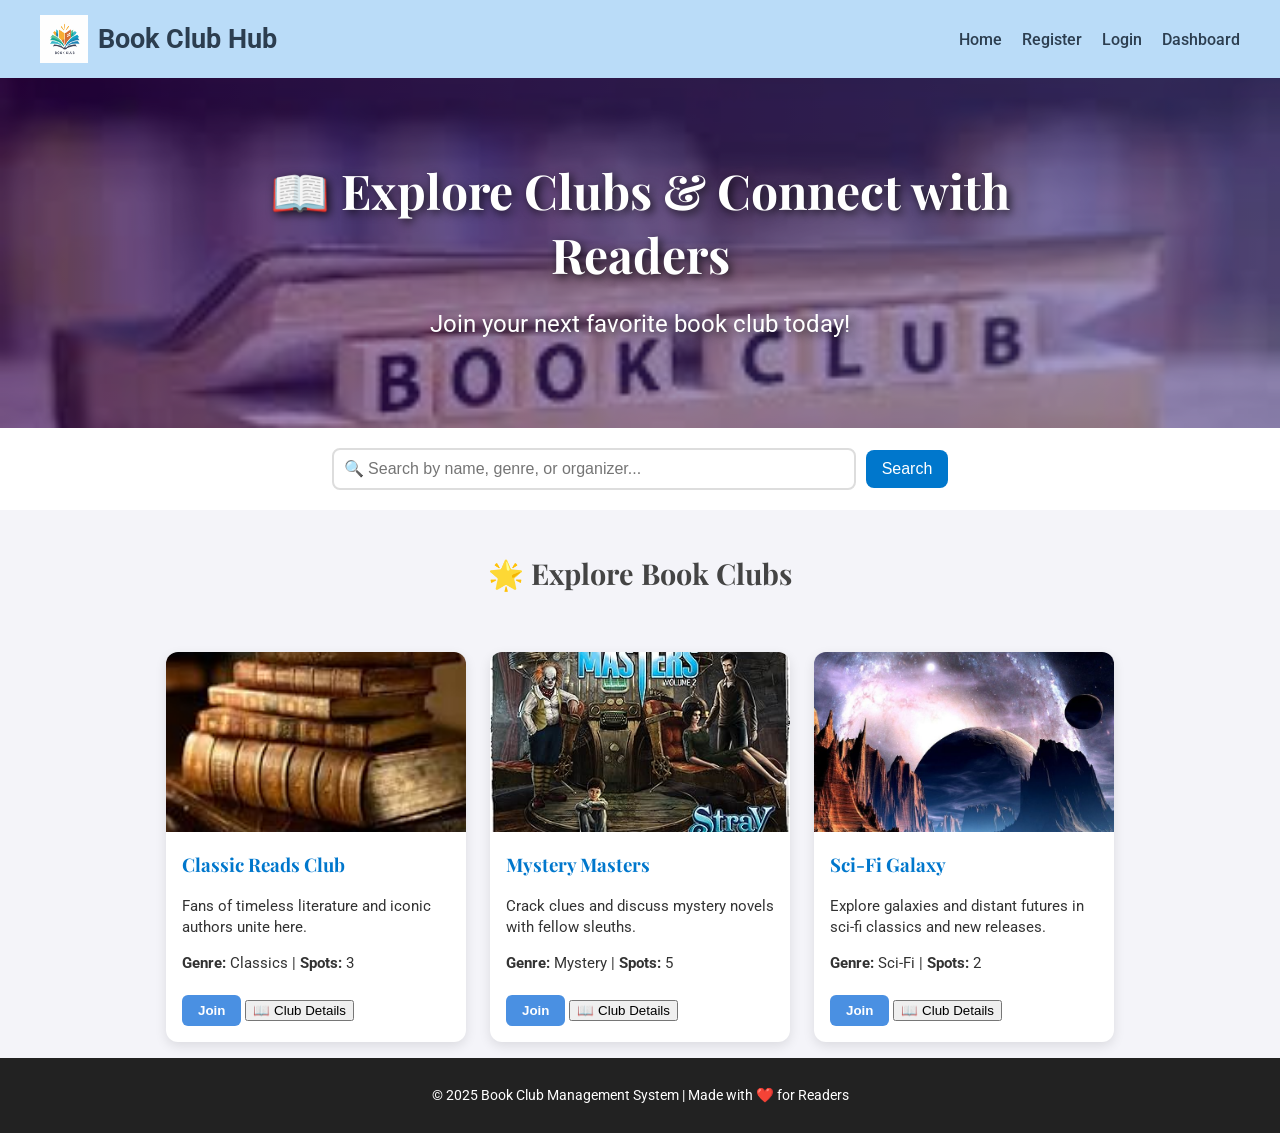
<file: Book Club Management System Assignment/Book Club Management System Assignment/index.html>
<!DOCTYPE html>
<html lang="en">
<head>
  <meta charset="UTF-8" />
  <meta name="viewport" content="width=device-width, initial-scale=1.0" />
  <title>📚 Book Club Management</title>
  <link href="https://fonts.googleapis.com/css2?family=Playfair+Display:wght@600&family=Roboto&display=swap" rel="stylesheet" />
  <link rel="stylesheet" href="styles/styles.css" />
</head>
<body>
  <!-- Header Section -->
  <header class="site-header">
    <div class="header-container">
      <div class="logo-title">
        <img src="assets/images/Book Club.png" alt="Book Club Logo" class="logo" />
        <div class="site-name">Book Club Hub</div>
      </div>
      <nav class="nav-links">
        <a href="index.html">Home</a>
        <a href="register.html">Register</a>
        <a href="login.html">Login</a>
        <a href="dashboard.html">Dashboard</a>
      </nav>
    </div>
  </header>

  <!-- Hero Section -->
  <section class="hero">
    <img src="assets/images/banner1.jpeg" alt="Books Banner" class="hero-img" />
    <div class="hero-text">
      <h1>📖 Explore Clubs & Connect with Readers</h1>
      <p>Join your next favorite book club today!</p>
    </div>
  </section>

  <!-- Search Bar -->
  <section class="search-area">
    <input type="text" id="searchInput" placeholder="🔍 Search by name, genre, or organizer..." />
    <button id="searchBtn">Search</button>
  </section>

  <!-- Book Club Cards -->
  <main>
    <h2 class="section-title">🌟 Explore Book Clubs</h2>
    <div id="club-list" class="club-grid">

      <!-- Club 1 -->
      <div class="club-card" data-id="101">
        <img src="assets/images/Classic Reads.jpeg" alt="Classic Reads" />
        <div class="content">
          <h3>Classic Reads Club</h3>
          <p>Fans of timeless literature and iconic authors unite here.</p>
          <p><strong>Genre:</strong> Classics | <strong>Spots:</strong> 3</p>
          <button class="join-btn" onclick="alert('You joined Classic Reads Club!')">Join</button>
          <button class="details-btn" onclick="viewDetails(101)">📖 Club Details</button>
        </div>
      </div>

      <!-- Club 2 -->
      <div class="club-card" data-id="102">
        <img src="assets/images/Mystery Masters.jpg" alt="Mystery Masters" />
        <div class="content">
          <h3>Mystery Masters</h3>
          <p>Crack clues and discuss mystery novels with fellow sleuths.</p>
          <p><strong>Genre:</strong> Mystery | <strong>Spots:</strong> 5</p>
          <button class="join-btn" onclick="alert('You joined Mystery Masters!')">Join</button>
          <button class="details-btn" onclick="viewDetails(102)">📖 Club Details</button>
        </div>
      </div>

      <!-- Club 3 -->
      <div class="club-card" data-id="103">
        <img src="assets/images/Sci-Fi Galaxy.jpg" alt="Sci-Fi Galaxy" />
        <div class="content">
          <h3>Sci-Fi Galaxy</h3>
          <p>Explore galaxies and distant futures in sci-fi classics and new releases.</p>
          <p><strong>Genre:</strong> Sci-Fi | <strong>Spots:</strong> 2</p>
          <button class="join-btn" onclick="alert('You joined Sci-Fi Galaxy!')">Join</button>
          <button class="details-btn" onclick="viewDetails(103)">📖 Club Details</button>
          
        </div>
      </div>

    </div>
  </main>

  <!-- Footer -->
  <footer>
    <p>&copy; 2025 Book Club Management System | Made with ❤️ for Readers</p>
  </footer>

  <script>
    // Search functionality
    document.getElementById('searchBtn').addEventListener('click', () => {
      const query = document.getElementById('searchInput').value.toLowerCase();
      const clubs = document.querySelectorAll('.club-card');
      clubs.forEach(club => {
        const text = club.innerText.toLowerCase();
        club.style.display = text.includes(query) ? 'block' : 'none';
      });
    });

    // View details redirect
    function viewDetails(clubId) {
      localStorage.setItem("selectedClubId", clubId);
      window.location.href = "club-details.html";
    }
  </script>
</body>
</html>
</file>
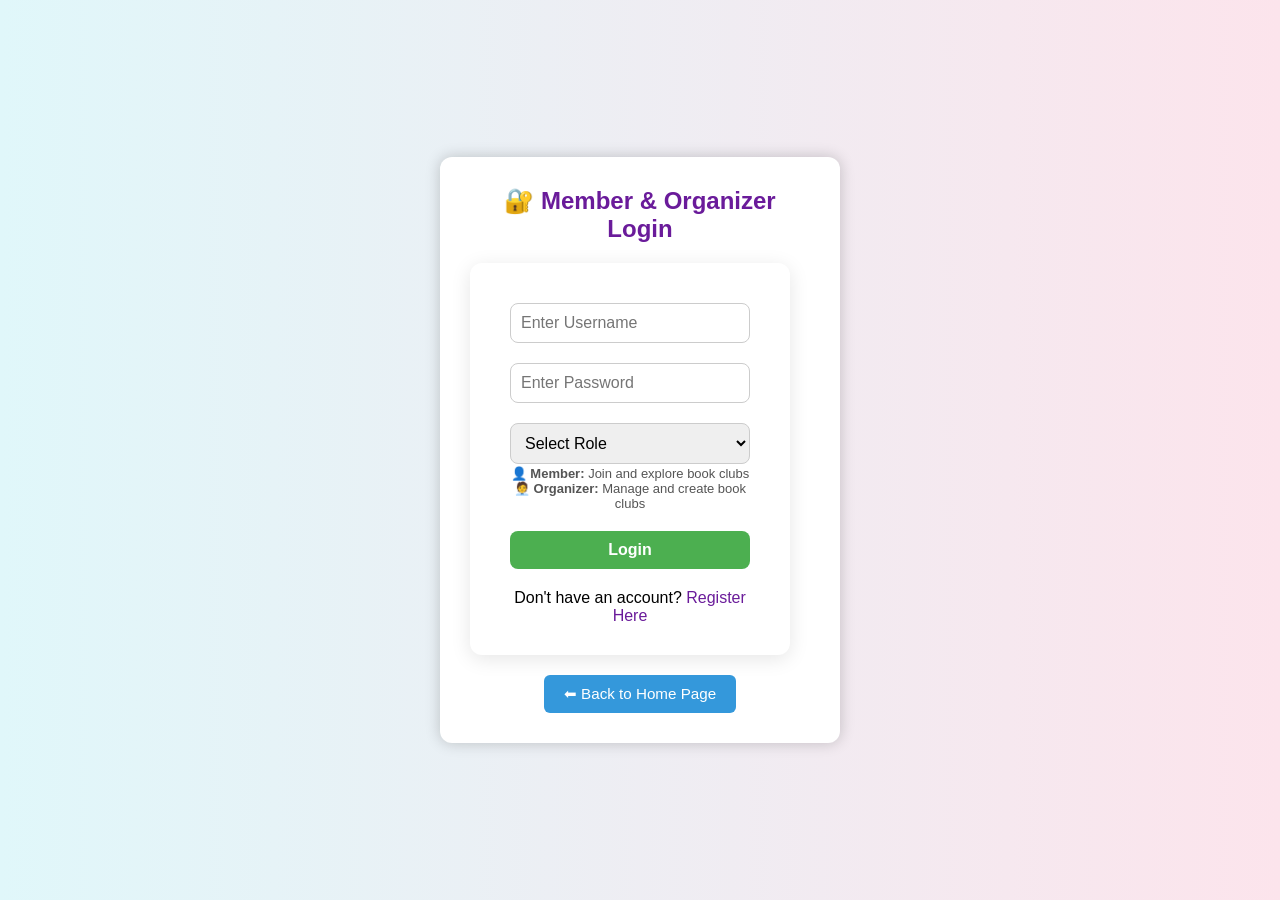
<file: Book Club Management System Assignment/Book Club Management System Assignment/admin_portal.html>
<!DOCTYPE html>
<html lang="en">
<head>
  <meta charset="UTF-8" />
  <meta name="viewport" content="width=device-width, initial-scale=1.0">
  <title>Admin Portal | Book Club Hub</title>
  <link rel="stylesheet" href="styles/admin_portal.css" />
</head>
<body>
  <section class="admin-dashboard">
    <h2>📋 All Created Book Clubs</h2>
    <div id="clubList" class="club-list"></div>
  </section>

  <section class="form-section">
    <h2>➕ Add New Book Club</h2>
    <form id="clubForm">
      <input type="text" id="clubName" placeholder="Club Name" required />
      <input type="text" id="genre" placeholder="Genre / Category" required />
      <textarea id="description" placeholder="Detailed Description" required></textarea>
      <input type="text" id="cover" placeholder="Cover Image URL" required />
      <input type="number" id="capacity" placeholder="Max Members" required />
      <button type="submit">Add Club</button>
    </form>
  </section>

  <div class="logout-container">
    <button onclick="logout()">🚪 Logout</button>
  </div>

  <script>
    const user = JSON.parse(localStorage.getItem("loggedInUser"));
    if (!user || user.role !== "organizer") {
      alert("Access denied!");
      window.location.href = "login.html";
    }

    const clubList = document.getElementById("clubList");
    const clubs = JSON.parse(localStorage.getItem("clubs")) || [];

    function renderClubs() {
      clubList.innerHTML = "";
      clubs.forEach(club => {
        const div = document.createElement("div");
        div.className = "club-card";
        div.innerHTML = `
          <h3>${club.name}</h3>
          <p><strong>Genre:</strong> ${club.genre}</p>
          <p>${club.description}</p>
          <p><strong>Organizer:</strong> ${club.organizer}</p>
          <p><strong>Members:</strong> ${club.currentMembers}/${club.maxMembers}</p>
          <button onclick="viewMembers(${club.id})">📋 View Members</button>
          <hr>
        `;
        clubList.appendChild(div);
      });
    }

    renderClubs();

    // Add Club Logic
    document.getElementById("clubForm").addEventListener("submit", function (e) {
      e.preventDefault();
      const newClub = {
        id: Date.now(),
        name: document.getElementById("clubName").value,
        genre: document.getElementById("genre").value,
        description: document.getElementById("description").value,
        cover: document.getElementById("cover").value,
        maxMembers: parseInt(document.getElementById("capacity").value),
        currentMembers: 0,
        organizer: user.username
      };

      clubs.push(newClub);
      localStorage.setItem("clubs", JSON.stringify(clubs));
      alert("✅ Club Added Successfully!");
      renderClubs();
      document.getElementById("clubForm").reset();
    });

    function viewMembers(clubId) {
      localStorage.setItem("viewClubId", clubId); // Store selected club ID
      window.location.href = "members.html";
    }

    function logout() {
      localStorage.removeItem("loggedInUser");
      window.location.href = "login.html";
    }
  </script>
</body>
</html>
</file>
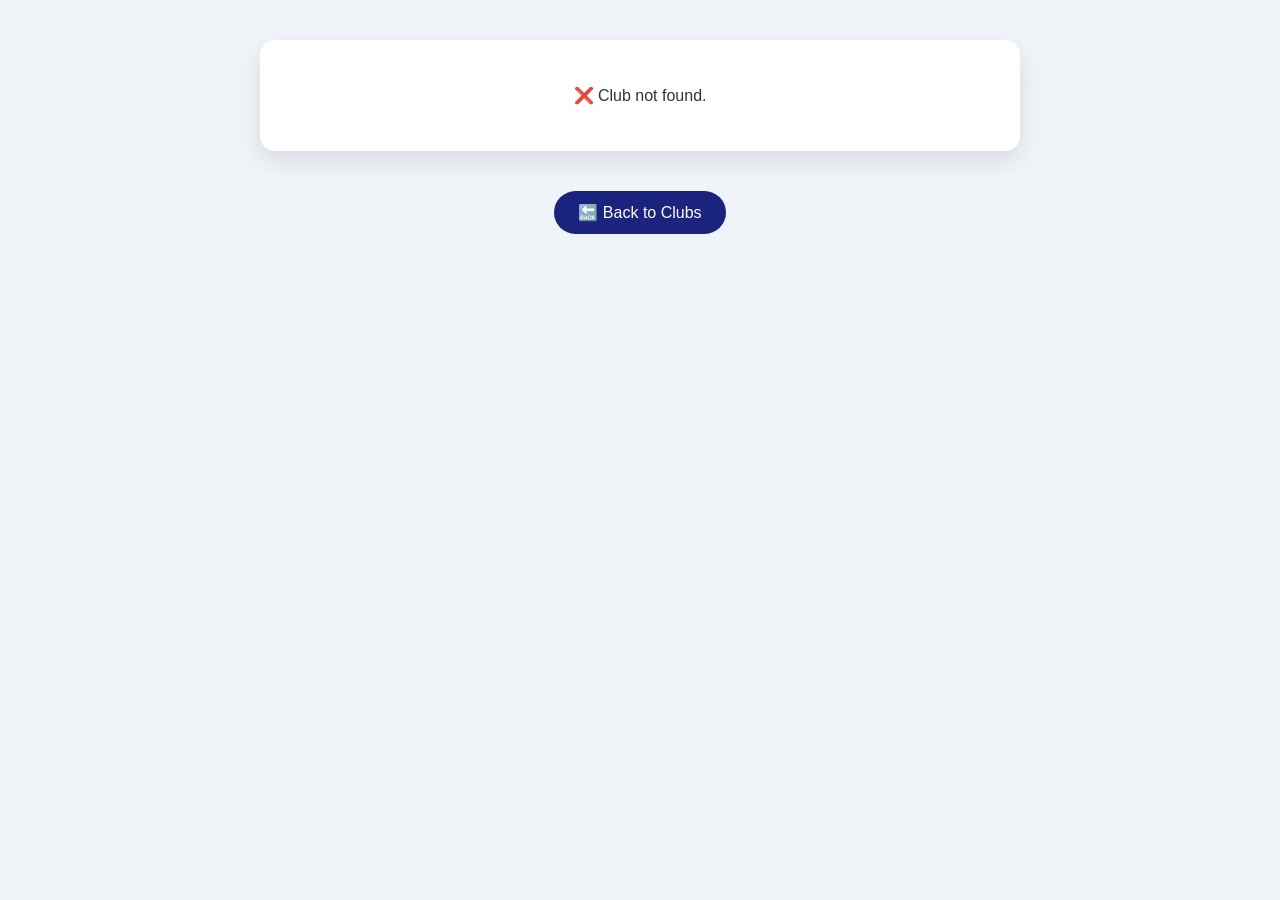
<file: Book Club Management System Assignment/Book Club Management System Assignment/club-details.html>
<!DOCTYPE html>
<html lang="en">
<head>
  <meta charset="UTF-8" />
  <meta name="viewport" content="width=device-width, initial-scale=1.0" />
  <title>📖 Club Details</title>
  <link rel="stylesheet" href="styles/club-details.css" />
</head>
<body>
  <div class="details-container" id="clubDetails"></div>

  <div style="text-align: center; margin-top: 20px;">
    <button class="back-btn" onclick="goBack()">🔙 Back to Clubs</button>
  </div>

  <script>
    // Dummy data (you can replace with localStorage.getItem("clubs") if needed)
    const clubs = [
      {
        id: 101,
        name: "Classic Reads Club",
        genre: "Classics",
        description: "Fans of timeless literature and iconic authors unite here.",
        image: "assets/images/Classic Reads.jpeg",
        organizer: "admin1",
        maxMembers: 10,
        currentMembers: 7
      },
      {
        id: 102,
        name: "Mystery Masters",
        genre: "Mystery",
        description: "Crack clues and discuss mystery novels with fellow sleuths.",
        image: "assets/images/Mystery Masters.jpg",
        organizer: "admin2",
        maxMembers: 15,
        currentMembers: 10
      },
      {
        id: 103,
        name: "Sci-Fi Galaxy",
        genre: "Sci-Fi",
        description: "Explore galaxies and distant futures in sci-fi classics and new releases.",
        image: "assets/images/Sci-Fi Galaxy.jpg",
        organizer: "admin3",
        maxMembers: 12,
        currentMembers: 10
      }
    ];

    const selectedId = parseInt(localStorage.getItem("selectedClubId"));
    const club = clubs.find(c => c.id === selectedId);

    const detailsDiv = document.getElementById("clubDetails");

    if (!club) {
      detailsDiv.innerHTML = "<p>❌ Club not found.</p>";
    } else {
      detailsDiv.innerHTML = `
        <img src="${club.image}" alt="${club.name}" class="details-image" />
        <h2 class="details-title">${club.name}</h2>
        <p class="details-genre">📚 <strong>Genre:</strong> ${club.genre}</p>
        <p class="details-description">${club.description}</p>
        <p class="details-organizer">👤 <strong>Organizer:</strong> ${club.organizer}</p>
        <p class="details-members">👥 <strong>Members:</strong> ${club.currentMembers} / ${club.maxMembers}</p>
      `;
    }

    function goBack() {
      window.location.href = "index.html";
    }
  </script>
</body>
</html>
</file>
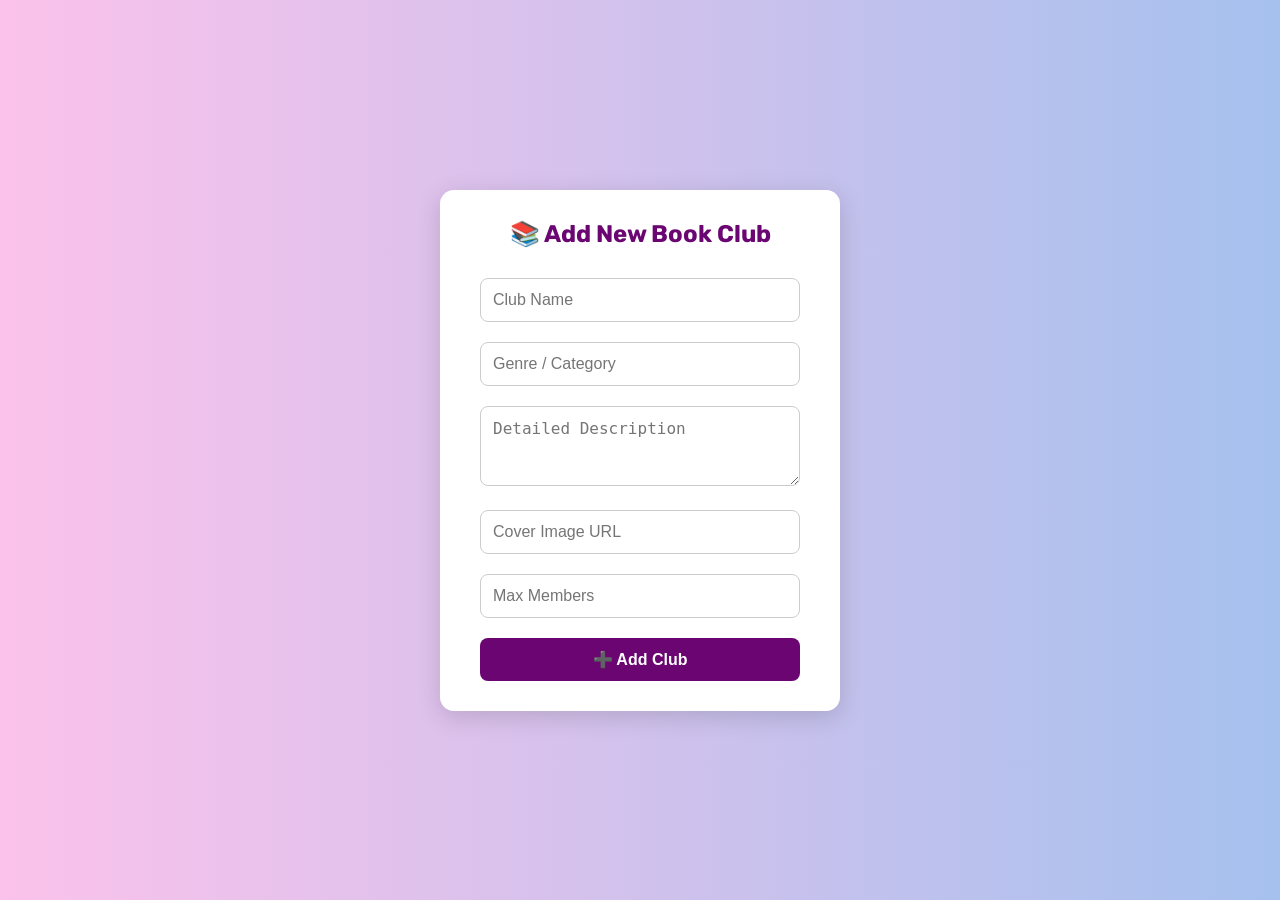
<file: Book Club Management System Assignment/Book Club Management System Assignment/dashboard.html>
<!DOCTYPE html>
<html lang="en">
<head>
  <meta charset="UTF-8">
  <meta name="viewport" content="width=device-width, initial-scale=1.0">
  <title>Organizer Dashboard</title>
  <link rel="stylesheet" href="styles/dashboard.css" />
</head>
<body>
  <form id="clubForm">
    <h2>📚 Add New Book Club</h2>

    <input type="text" id="clubName" placeholder="Club Name" required />
    <input type="text" id="genre" placeholder="Genre / Category" required />
    <textarea id="description" placeholder="Detailed Description" required></textarea>
    <input type="text" id="cover" placeholder="Cover Image URL" required />
    <input type="number" id="capacity" placeholder="Max Members" required />

    <button type="submit">➕ Add Club</button>
  </form>

  <script>
    const user = JSON.parse(localStorage.getItem("loggedInUser"));
    document.getElementById("clubForm").addEventListener("submit", (e) => {
      e.preventDefault();
      const clubs = JSON.parse(localStorage.getItem("clubs")) || [];
      const newClub = {
        id: Date.now(),
        name: document.getElementById("clubName").value,
        genre: document.getElementById("genre").value,
        description: document.getElementById("description").value,
        cover: document.getElementById("cover").value,
        maxMembers: parseInt(document.getElementById("capacity").value),
        currentMembers: 0,
        organizer: user.username
      };
      clubs.push(newClub);
      localStorage.setItem("clubs", JSON.stringify(clubs));
      alert("Club Added!");
      location.href = "index.html";
    });
  </script>
</body>
</html>
</file>
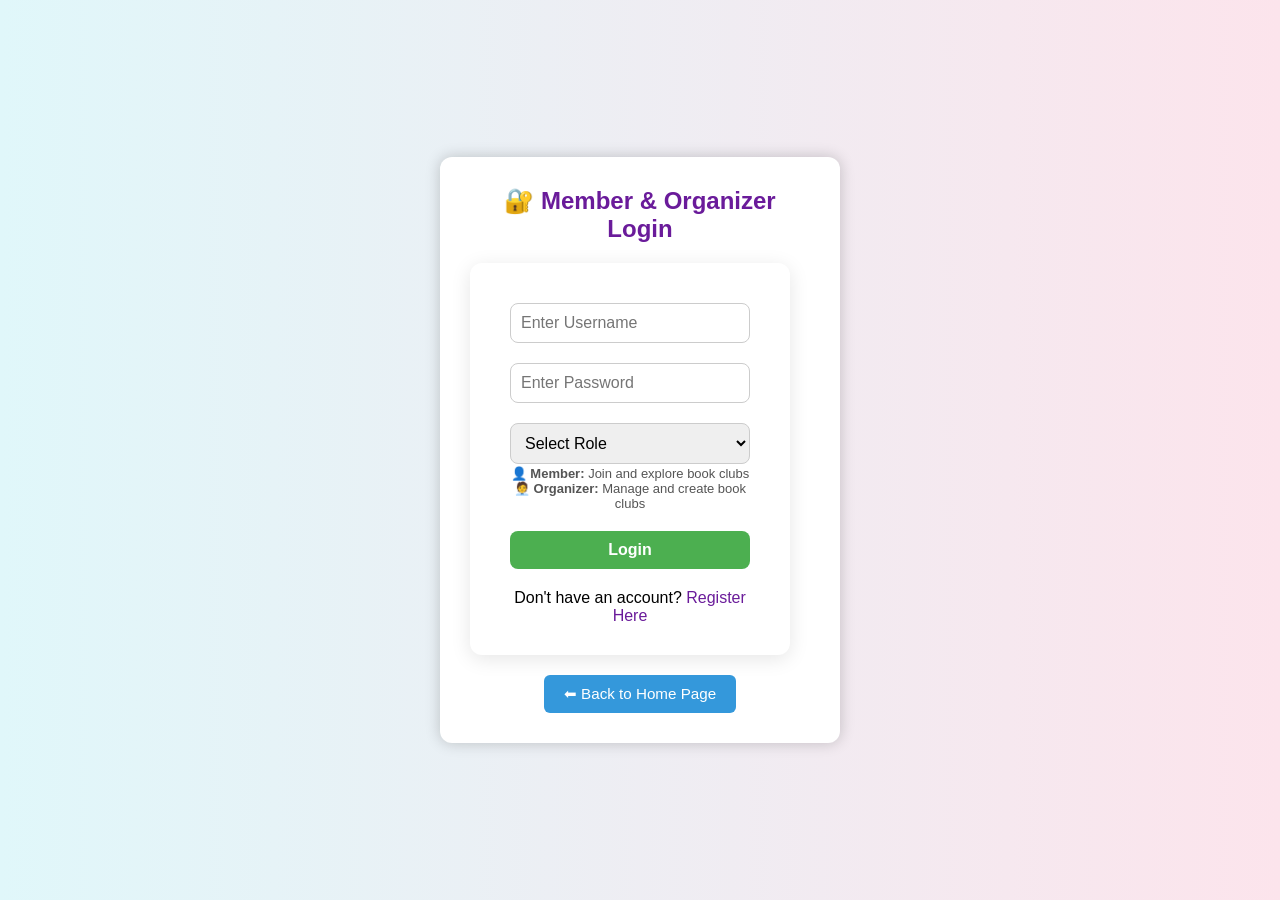
<file: Book Club Management System Assignment/Book Club Management System Assignment/login.html>
<!DOCTYPE html>
<html lang="en">
<head>
  <meta charset="UTF-8" />
  <meta name="viewport" content="width=device-width, initial-scale=1.0"/>
  <title>Login | Book Club Hub</title>
  <link rel="stylesheet" href="styles/login.css" />
  <style>
    .back-btn {
      display: inline-block;
      margin-top: 20px;
      padding: 10px 20px;
      background-color: #3498db;
      color: white;
      text-decoration: none;
      border-radius: 6px;
      font-size: 0.95rem;
      transition: background-color 0.3s ease;
    }

    .back-btn:hover {
      background-color: #2980b9;
    }

    .login-container {
      text-align: center;
    }
  </style>
</head>
<body>
  <section class="login-container">
    <h2>🔐 Member & Organizer Login</h2>
    <form id="loginForm">
      <input type="text" id="username" placeholder="Enter Username" required />
      <input type="password" id="password" placeholder="Enter Password" required />
      
      <select id="role" required>
        <option value="">Select Role</option>
        <option value="member">Member</option>
        <option value="organizer">Organizer</option>
      </select>

      <div class="role-description">
        👤 <strong>Member:</strong> Join and explore book clubs<br>
        🧑‍💼 <strong>Organizer:</strong> Manage and create book clubs
      </div>

      <button type="submit">Login</button>
      <p>Don't have an account? <a href="register.html">Register Here</a></p>
    </form>

    <!-- 🔙 Back to Home Button -->
    <a href="index.html" class="back-btn">⬅ Back to Home Page</a>
  </section>

  <script>
    const form = document.getElementById("loginForm");

    form.addEventListener("submit", function (e) {
      e.preventDefault();

      const username = document.getElementById("username").value.trim();
      const password = document.getElementById("password").value.trim();
      const role = document.getElementById("role").value;

      const users = JSON.parse(localStorage.getItem("users")) || [];
      const user = users.find(u => u.username === username && u.password === password && u.role === role);

      if (user) {
        localStorage.setItem("loggedInUser", JSON.stringify(user));
        alert("Login successful!");

        if (user.role === "member") {
          window.location.href = "user_portal.html";
        } else if (user.role === "organizer") {
          window.location.href = "admin_portal.html";
        }
      } else {
        alert("Invalid credentials or role.");
      }
    });
  </script>
</body>
</html>
</file>
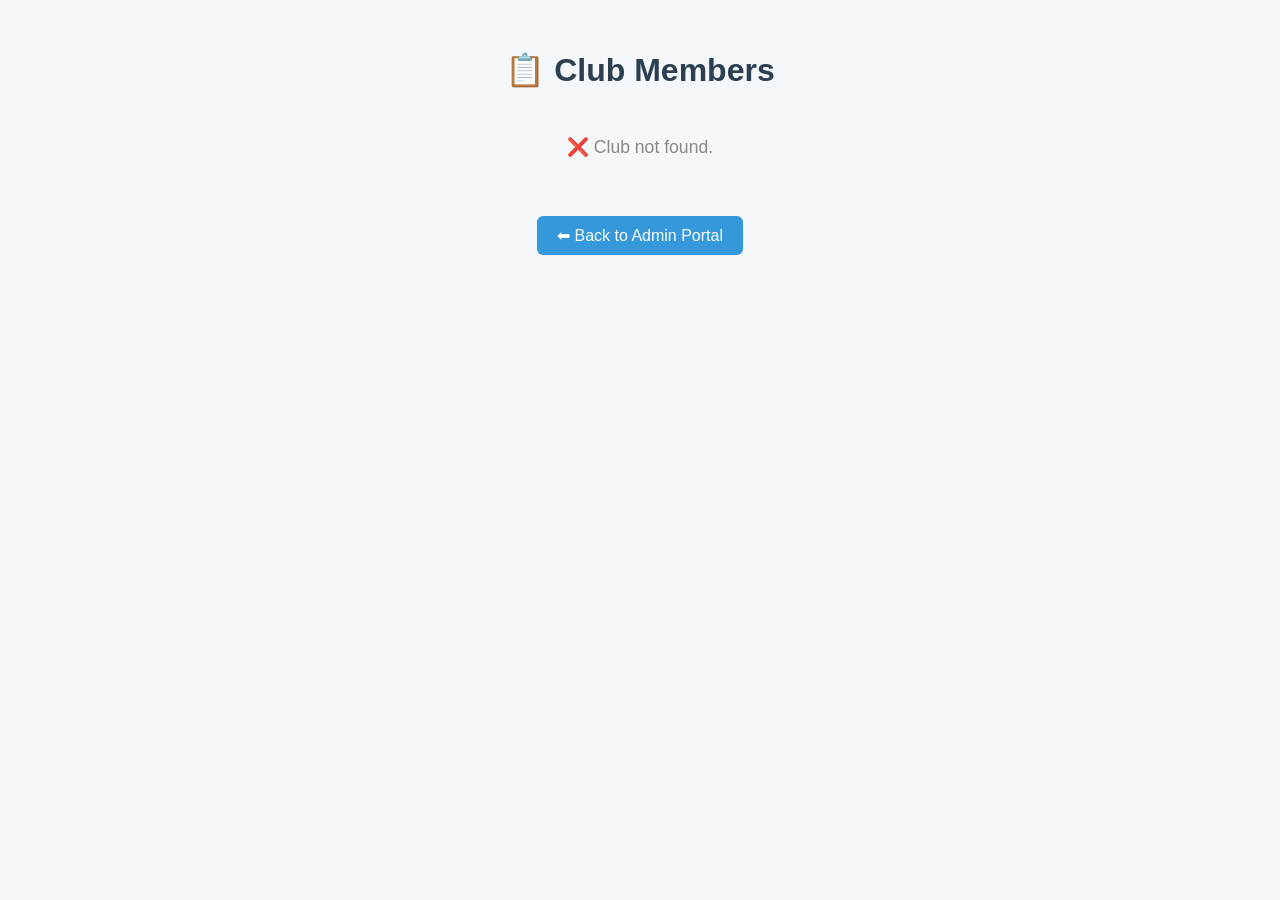
<file: Book Club Management System Assignment/Book Club Management System Assignment/members.html>
<!DOCTYPE html>
<html lang="en">
<head>
  <meta charset="UTF-8" />
  <meta name="viewport" content="width=device-width, initial-scale=1.0"/>
  <title>Club Members | Book Club Hub</title>
  <style>
    body {
      font-family: 'Segoe UI', sans-serif;
      background: #f4f8fb;
      margin: 0;
      padding: 30px 20px;
      color: #333;
    }

    h1 {
      text-align: center;
      margin-bottom: 10px;
      color: #2c3e50;
    }

    .club-name {
      text-align: center;
      font-size: 1.2rem;
      color: #555;
      margin-bottom: 30px;
    }

    .members-container {
      max-width: 800px;
      margin: 0 auto;
      display: flex;
      flex-direction: column;
      gap: 15px;
    }

    .member-card {
      background: #ffffff;
      padding: 15px 20px;
      border-radius: 8px;
      border: 1px solid #e0e0e0;
      box-shadow: 0 2px 5px rgba(0,0,0,0.03);
      transition: box-shadow 0.2s ease;
    }

    .member-card:hover {
      box-shadow: 0 4px 10px rgba(0,0,0,0.08);
    }

    .member-card p {
      margin: 5px 0;
      font-size: 1rem;
    }

    .no-members {
      text-align: center;
      font-size: 1.1rem;
      color: #888;
    }

    .back-btn {
      display: block;
      margin: 40px auto 0;
      padding: 10px 20px;
      background: #3498db;
      color: #fff;
      border: none;
      border-radius: 6px;
      text-decoration: none;
      font-size: 1rem;
      text-align: center;
      width: fit-content;
      transition: background-color 0.3s ease;
    }

    .back-btn:hover {
      background-color: #2980b9;
    }
  </style>
</head>
<body>
  <h1>📋 Club Members</h1>
  <div id="clubName" class="club-name"></div>
  <div class="members-container" id="membersContainer"></div>
  <a href="admin_portal.html" class="back-btn">⬅ Back to Admin Portal</a>

  <script>
    const clubs = JSON.parse(localStorage.getItem("clubs")) || [];
    const selectedClubId = parseInt(localStorage.getItem("viewClubId"));
    const selectedClub = clubs.find(c => c.id === selectedClubId);
    const members = JSON.parse(localStorage.getItem(`members_${selectedClubId}`)) || [];

    const clubNameEl = document.getElementById("clubName");
    const membersContainer = document.getElementById("membersContainer");

    if (selectedClub) {
      clubNameEl.textContent = `${selectedClub.name} (${members.length}/${selectedClub.maxMembers} members)`;
      
      if (members.length > 0) {
        members.forEach(member => {
          const div = document.createElement("div");
          div.className = "member-card";
          div.innerHTML = `
            <p><strong>👤 Name:</strong> ${member.name}</p>
            <p><strong>📧 Email:</strong> ${member.email}</p>
            <p><strong>🕒 Joined At:</strong> ${member.joinedAt}</p>
          `;
          membersContainer.appendChild(div);
        });
      } else {
        membersContainer.innerHTML = `<p class="no-members">No members have joined yet.</p>`;
      }
    } else {
      membersContainer.innerHTML = `<p class="no-members">❌ Club not found.</p>`;
    }
  </script>
</body>
</html>
</file>
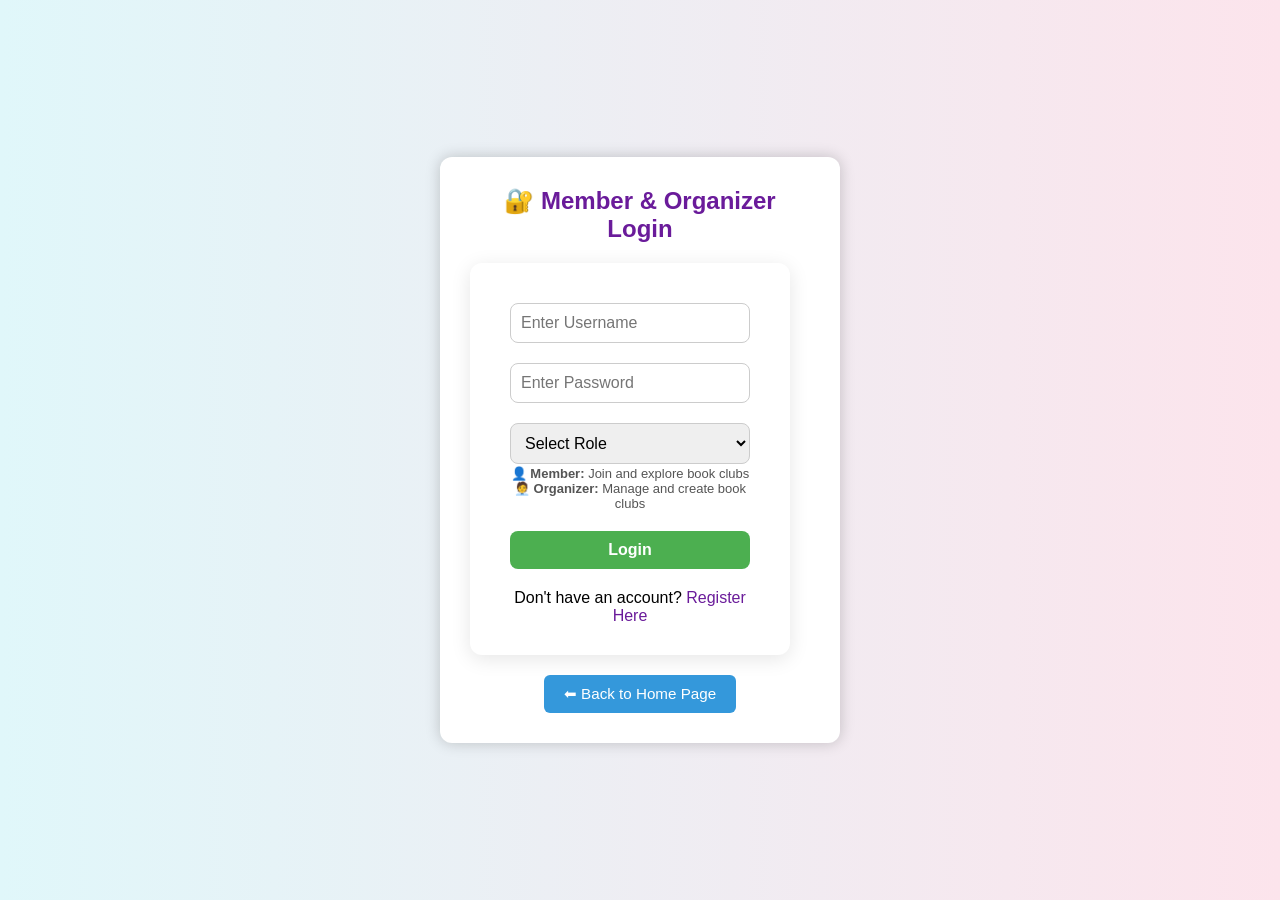
<file: Book Club Management System Assignment/Book Club Management System Assignment/organizer_dashboard.html>
<!DOCTYPE html>
<html lang="en">
<head>
  <meta charset="UTF-8" />
  <meta name="viewport" content="width=device-width, initial-scale=1.0">
  <title>Organizer Dashboard</title>
  <link rel="stylesheet" href="styles/dashboard.css" />
</head>
<body>
  <form id="clubForm">
    <h2>📚 Add New Book Club</h2>

    <input type="text" id="clubName" placeholder="Club Name" required />
    <input type="text" id="genre" placeholder="Genre / Category" required />
    <textarea id="description" placeholder="Detailed Description" required></textarea>
    <input type="text" id="cover" placeholder="Cover Image URL" required />
    <input type="number" id="capacity" placeholder="Max Members" required />

    <button type="submit">➕ Add Club</button>
  </form>

  <script>
    const user = JSON.parse(localStorage.getItem("loggedInUser"));
    
    // Restrict access to only organizers
    if (!user || user.role !== "organizer") {
      alert("Access denied! Organizer only.");
      window.location.href = "login.html";
    }

    document.getElementById("clubForm").addEventListener("submit", (e) => {
      e.preventDefault();

      const clubs = JSON.parse(localStorage.getItem("clubs")) || [];
      const newClub = {
        id: Date.now(),
        name: document.getElementById("clubName").value,
        genre: document.getElementById("genre").value,
        description: document.getElementById("description").value,
        cover: document.getElementById("cover").value,
        maxMembers: parseInt(document.getElementById("capacity").value),
        currentMembers: 0,
        organizer: user.username
      };

      clubs.push(newClub);
      localStorage.setItem("clubs", JSON.stringify(clubs));
      alert("Club Added!");
      location.href = "admin_portal.html"; // Optional: redirect to admin portal after adding
    });
  </script>
</body>
</html>
</file>
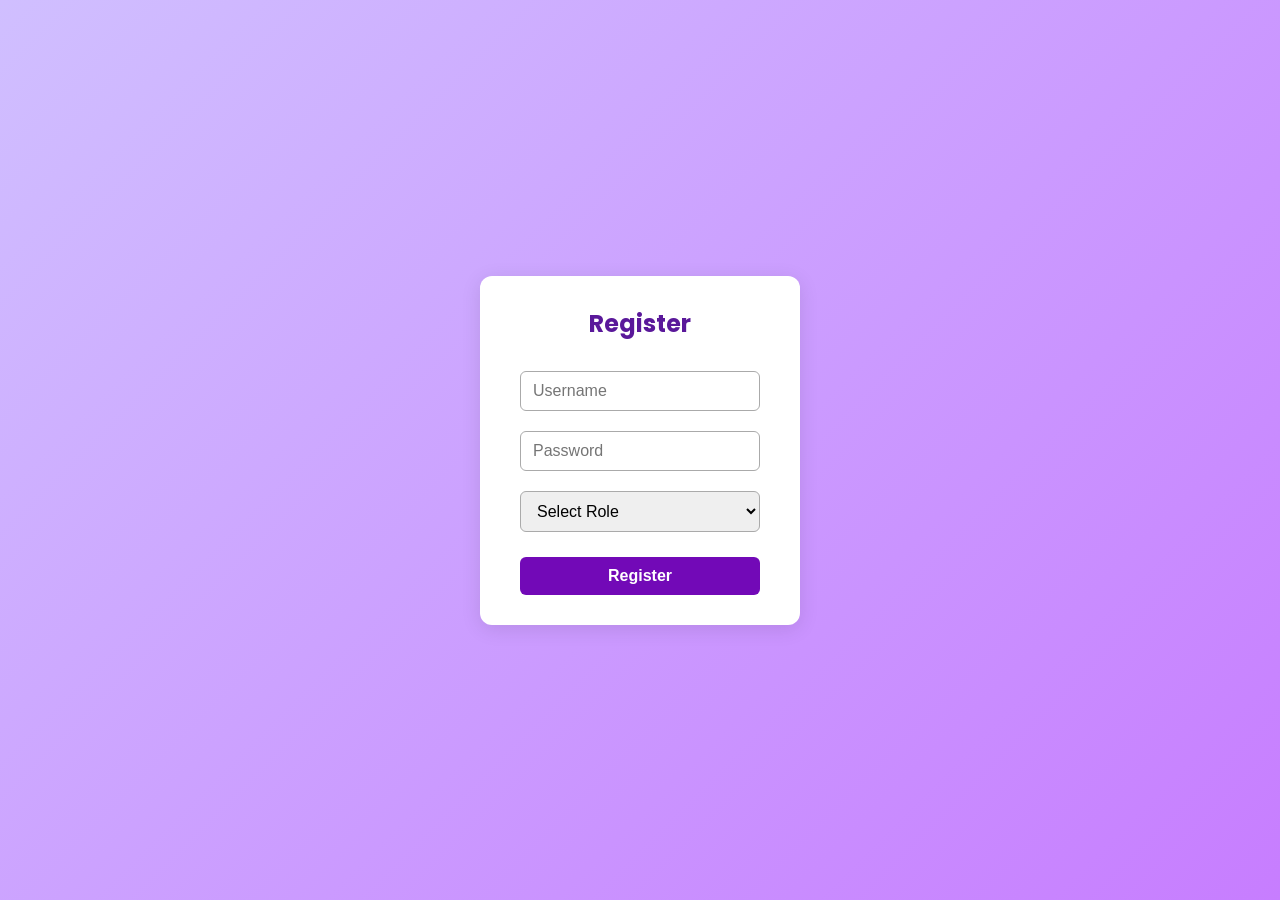
<file: Book Club Management System Assignment/Book Club Management System Assignment/register.html>
<!DOCTYPE html>
<html lang="en">
<head>
  <meta charset="UTF-8" />
  <meta name="viewport" content="width=device-width, initial-scale=1.0" />
  <title>Register</title>
  <link rel="stylesheet" href="styles/register.css" />
</head>
<body>
  <form onsubmit="registerUser(event)">
    <h2>Register</h2>
    
    <input type="text" id="username" placeholder="Username" required />
    
    <input type="password" id="password" placeholder="Password" required />
    
    <select id="role" required>
      <option value="" disabled selected>Select Role</option>
      <option value="member">Member</option>
      <option value="organizer">Organizer</option>
    </select>
    
    <button type="submit">Register</button>
  </form>

  <script>
    function registerUser(e) {
      e.preventDefault();
      const users = JSON.parse(localStorage.getItem("users")) || [];
      const newUser = {
        username: document.getElementById("username").value,
        password: document.getElementById("password").value,
        role: document.getElementById("role").value
      };
      users.push(newUser);
      localStorage.setItem("users", JSON.stringify(users));
      alert("Registered successfully!");
      location.href = "login.html"; // redirect to login page after registration
    }
  </script>
</body>
</html>
</file>
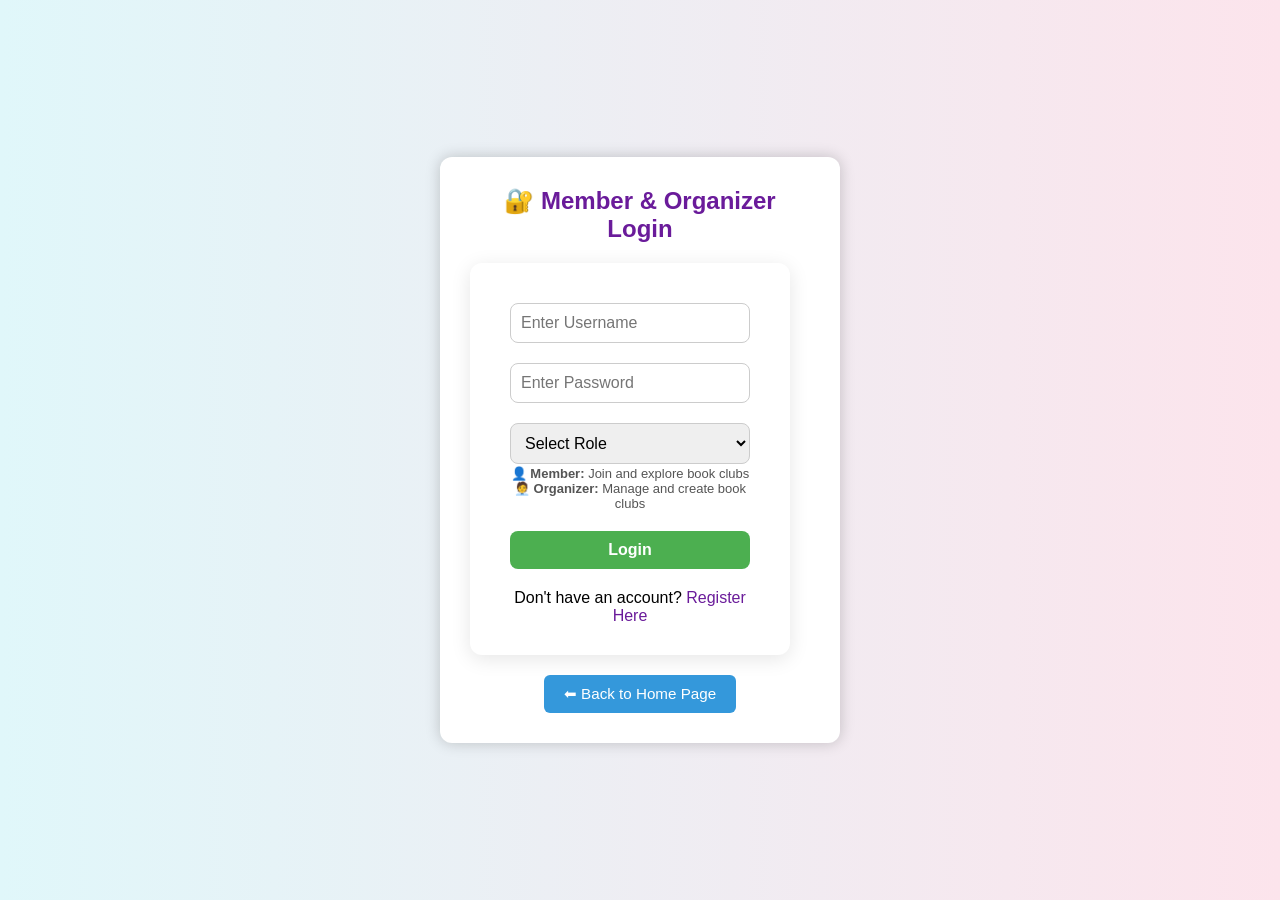
<file: Book Club Management System Assignment/Book Club Management System Assignment/user_portal.html>
<!DOCTYPE html>
<html lang="en">
<head>
  <meta charset="UTF-8" />
  <meta name="viewport" content="width=device-width, initial-scale=1.0">
  <title>Member Dashboard | Book Club Hub</title>
  <link rel="stylesheet" href="styles/user_portal.css" />
</head>
<body>
  <section class="dashboard">
    <h2>📚 Welcome to Your Book Clubs</h2>
    <p id="usernameDisplay"></p>

    <div id="clubContainer" class="club-list"></div>

    <button onclick="logout()" class="logout-btn">Logout</button>
  </section>

  <!-- Join Confirmation Modal -->
  <div id="confirmModal" class="modal hidden">
    <div class="modal-content">
      <h3>Confirm Club Join</h3>
      <p id="clubDetails"></p>
      <button onclick="confirmJoin()">Yes, Join</button>
      <button onclick="closeModal()">Cancel</button>
    </div>
  </div>

  <script>
    const user = JSON.parse(localStorage.getItem("loggedInUser"));
    if (!user || user.role !== "member") {
      alert("Access denied!");
      window.location.href = "login.html";
    } else {
      document.getElementById("usernameDisplay").textContent = `👋 Logged in as: ${user.username}`;
    }

    const clubs = JSON.parse(localStorage.getItem("clubs")) || [];
    const clubContainer = document.getElementById("clubContainer");

    clubs.forEach(club => {
      const div = document.createElement("div");
      div.className = "club-card";
      div.innerHTML = `
        <h3>${club.name}</h3>
        <p><strong>Genre:</strong> ${club.genre}</p>
        <p>${club.description}</p>
        <p><strong>Organizer:</strong> ${club.organizer}</p>
        <p><strong>Spots:</strong> ${club.currentMembers}/${club.maxMembers}</p>
        <button onclick="showConfirmation(${club.id})">Join Club</button>
      `;
      clubContainer.appendChild(div);
    });

    let selectedClubId = null;

    function showConfirmation(id) {
      const club = clubs.find(c => c.id === id);
      selectedClubId = id;

      const clubDetails = `
        <strong>${club.name}</strong><br>
        Genre: ${club.genre}<br>
        Organizer: ${club.organizer}<br>
        Spots: ${club.currentMembers}/${club.maxMembers}
      `;

      document.getElementById("clubDetails").innerHTML = clubDetails;
      document.getElementById("confirmModal").classList.remove("hidden");
    }

    function closeModal() {
      document.getElementById("confirmModal").classList.add("hidden");
    }

    function confirmJoin() {
      const clubs = JSON.parse(localStorage.getItem("clubs")) || [];
      const joinedClubs = JSON.parse(localStorage.getItem("joinedClubs")) || {};
      const user = JSON.parse(localStorage.getItem("loggedInUser"));
      const clubIndex = clubs.findIndex(c => c.id === selectedClubId);
      const selectedClub = clubs[clubIndex];

      const userJoinedClubs = joinedClubs[user.username] || [];

      if (userJoinedClubs.includes(selectedClubId)) {
        alert("You already joined this club!");
        closeModal();
        return;
      }

      if (selectedClub.currentMembers < selectedClub.maxMembers) {
        selectedClub.currentMembers += 1;
        clubs[clubIndex] = selectedClub;
        localStorage.setItem("clubs", JSON.stringify(clubs));

        userJoinedClubs.push(selectedClubId);
        joinedClubs[user.username] = userJoinedClubs;
        localStorage.setItem("joinedClubs", JSON.stringify(joinedClubs));

        alert(`${user.username} joined the club: ${selectedClub.name}`);
        closeModal();
        window.location.href = "user_portal.html";
      } else {
        alert("No spots left in this club.");
        closeModal();
      }
    }

    function logout() {
      localStorage.removeItem("loggedInUser");
      window.location.href = "login.html";
    }
    
  function confirmJoin() {
    const clubs = JSON.parse(localStorage.getItem("clubs")) || [];
    const joinedClubs = JSON.parse(localStorage.getItem("joinedClubs")) || {};
    const user = JSON.parse(localStorage.getItem("loggedInUser"));
    const clubIndex = clubs.findIndex(c => c.id === selectedClubId);
    const selectedClub = clubs[clubIndex];

    const userJoinedClubs = joinedClubs[user.username] || [];

    if (userJoinedClubs.includes(selectedClubId)) {
      alert("You already joined this club!");
      closeModal();
      return;
    }

    if (selectedClub.currentMembers < selectedClub.maxMembers) {
      // 1. Update member count
      selectedClub.currentMembers += 1;
      clubs[clubIndex] = selectedClub;
      localStorage.setItem("clubs", JSON.stringify(clubs));

      // 2. Track which clubs this user has joined
      userJoinedClubs.push(selectedClubId);
      joinedClubs[user.username] = userJoinedClubs;
      localStorage.setItem("joinedClubs", JSON.stringify(joinedClubs));

      // 3. Save member data into the specific club's member list
      const memberEntry = {
        name: user.username,
        email: user.email || "N/A", // optional field, if available
        joinedAt: new Date().toLocaleString()
      };

      const key = `members_${selectedClubId}`;
      const memberList = JSON.parse(localStorage.getItem(key)) || [];
      memberList.push(memberEntry);
      localStorage.setItem(key, JSON.stringify(memberList));

      alert(`${user.username} joined the club: ${selectedClub.name}`);
      closeModal();
      window.location.href = "user_portal.html";
    } else {
      alert("No spots left in this club.");
      closeModal();
    }
  }


  </script>
</body>
</html>
</file>
<file: Book Club Management System Assignment/Book Club Management System Assignment/styles/styles.css>
/* === Global Styles === */
body {
  margin: 0;
  font-family: 'Roboto', sans-serif;
  background-color: #f0f8ff;
  color: #333;
}

h1, h2, h3 {
  font-family: 'Playfair Display', serif;
}

a {
  text-decoration: none;
}

/* === Header === */
.site-header {
  background: #ffffff;
  box-shadow: 0 4px 8px rgba(0, 0, 0, 0.08);
  padding: 15px 30px;
  background-color: #52b1f55b;
}

.header-container {
  max-width: 1200px;
  margin: auto;
  display: flex;
  justify-content: space-between;
  align-items: center;
  flex-wrap: wrap;
}

.logo-title {
  display: flex;
  align-items: center;
}

.logo {
  width: 48px;
  height: 48px;
  margin-right: 10px;
}

.site-name {
  font-size: 1.7rem;
  font-weight: bold;
  color: #2c3e50;
}

.nav-links {
  display: flex;
  gap: 20px;
}

.nav-links a {
  color: #2c3e50;
  font-weight: 500;
  font-size: 1rem;
  transition: 0.3s;
}

.nav-links a:hover {
  color: #ff6600;
}

/* === Hero Banner === */
.hero {
  position: relative;
  text-align: center;
  background: linear-gradient(90deg, #4b0082, #6a5acd);
  overflow: hidden;
  height: 350px;
}

.hero-img {
  width: 100%;
  height: 100%;
  object-fit: cover;
  opacity: 0.6; /* less opacity for more visible image */
  filter: brightness(80%); /* slightly dim, but more visible than 70% */
  position: absolute;
  top: 0;
  left: 0;
  z-index: 1;
}

.hero-text {
  position: relative;
  z-index: 2;
  color: #fff;
  text-shadow: 3px 3px 10px rgba(0, 0, 0, 0.75);
  padding: 40px 20px;
  max-width: 800px;
  margin: 0 auto;
}

.hero-text h1 {
  font-size: 3rem;
  font-weight: bold;
  margin-bottom: 15px;
}

.hero-text p {
  font-size: 1.5rem;
}


/* === Search Area === */
.search-area {
  display: flex;
  justify-content: center;
  align-items: center;
  padding: 20px;
  background: #fff;
  gap: 10px;
  flex-wrap: wrap;
}

#searchInput {
  width: 70%;
  max-width: 500px;
  padding: 10px;
  border: 2px solid #ddd;
  border-radius: 8px;
  font-size: 1rem;
}

#searchBtn {
  background: #0077cc;
  border: none;
  color: #fff;
  padding: 10px 16px;
  border-radius: 8px;
  font-size: 1rem;
  cursor: pointer;
  transition: background 0.3s ease;
}

#searchBtn:hover {
  background: #005fa3;
}

/* === Main Content === */
.section-title {
  text-align: center;
  padding: 20px 0;
  color: #444;
  font-size: 1.8rem;
}

.club-grid {
  display: grid;
  grid-template-columns: repeat(auto-fit, minmax(280px, 1fr));
  gap: 20px;
  padding: 20px;
}

.club-card {
  background: #fff;
  border-radius: 12px;
  box-shadow: 0 4px 12px rgba(0, 0, 0, 0.05);
  overflow: hidden;
  transition: transform 0.3s;
}

.club-card:hover {
  transform: translateY(-5px);
}

.club-card img {
  width: 100%;
  height: 160px;
  object-fit: cover;
}

.club-card .content {
  padding: 15px;
}

.club-card .content h3 {
  margin-top: 0;
  color: #0077cc;
}

.club-card .content p {
  font-size: 0.95rem;
  margin-bottom: 10px;
  line-height: 1.4;
}

.join-btn {
  background-color: #28a745;
  color: white;
  padding: 8px 14px;
  border: none;
  border-radius: 6px;
  cursor: pointer;
  transition: 0.3s;
  font-weight: bold;
}

.join-btn:hover {
  background-color: #218838;
}

/* === Footer === */
footer {
  text-align: center;
  background: #222;
  color: #fff;
  padding: 15px;
  font-size: 0.9rem;
  white-space: nowrap;
  overflow: hidden;
  text-overflow: ellipsis;
}

/* === Responsive === */
@media (max-width: 768px) {
  .header-container {
    flex-direction: column;
    align-items: center;
    gap: 15px;
  }

  .nav-links {
    flex-direction: row;
    flex-wrap: wrap;
    justify-content: center;
    gap: 12px;
  }

  .hero-text h1 {
    font-size: 1.5rem;
  }

  .hero-text p {
    font-size: 1rem;
  }

  #searchInput {
    width: 90%;
  }

  #searchBtn {
    width: auto;
  }

  .footer {
    white-space: normal;
  }
}
.club-grid {
  display: flex;
  flex-wrap: wrap;
  justify-content: center;
  gap: 1.5rem;
  padding: 1rem;
}

.club-card {
  width: 300px;
  border-radius: 12px;
  overflow: hidden;
  background: #fff;
  box-shadow: 0 4px 12px rgba(0,0,0,0.1);
  transition: transform 0.2s ease;
}

.club-card:hover {
  transform: scale(1.02);
}

.club-card img {
  width: 100%;
  height: 180px;
  object-fit: cover;
}

.club-card .content {
  padding: 1rem;
}

.club-card h3 {
  margin-top: 0;
  color: #222;
}

.join-btn {
  margin-top: 10px;
  padding: 8px 16px;
  background-color: #4a90e2;
  color: white;
  border: none;
  border-radius: 6px;
  cursor: pointer;
  transition: background-color 0.3s;
}

.join-btn:hover {
  background-color: #357ab7;
}
/* Base */
body {
  font-family: 'Roboto', sans-serif;
  background-color: #f4f4f9;
  margin: 0;
  padding: 0;
  color: #333;
}

/* Container */
.details-container {
  max-width: 800px;
  margin: 50px auto;
  background: white;
  padding: 30px;
  border-radius: 10px;
  box-shadow: 0 4px 12px rgba(0, 0, 0, 0.1);
}

/* Club Image */
.details-image {
  width: 100%;
  height: 300px;
  object-fit: cover;
  border-radius: 10px;
  margin-bottom: 20px;
}

/* Club Info */
.details-title {
  font-size: 2rem;
  color: #4c3b91;
  margin-bottom: 10px;
}

.details-genre {
  font-size: 1rem;
  color: #666;
  margin-bottom: 20px;
}

.details-description {
  font-size: 1.1rem;
  line-height: 1.6;
  margin-bottom: 20px;
}

.details-organizer {
  font-style: italic;
  font-size: 1rem;
  margin-bottom: 10px;
}

.details-members {
  font-weight: bold;
  color: #444;
}

/* Buttons */
.back-btn {
  margin-top: 30px;
  padding: 10px 20px;
  background-color: #4c3b91;
  color: white;
  border: none;
  border-radius: 6px;
  font-weight: bold;
  cursor: pointer;
  transition: background 0.3s;
}

.back-btn:hover {
  background-color: #372c75;
}
</file>
<file: Book Club Management System Assignment/Book Club Management System Assignment/styles/admin_portal.css>
/* Base Reset */
* {
  margin: 0;
  padding: 0;
  box-sizing: border-box;
}

body {
  font-family: 'Poppins', sans-serif;
  background: linear-gradient(135deg, #a1c4fd 0%, #c2e9fb 100%);
  padding: 40px 20px;
  color: #2c3e50;
}

/* Headings */
h2 {
  font-size: 2rem;
  text-align: center;
  margin-bottom: 30px;
  font-weight: 600;
  color: #0d47a1;
}

/* Card-like Glass UI Section */
.admin-dashboard,
.form-section {
  background: rgba(255, 255, 255, 0.2);
  border-radius: 20px;
  backdrop-filter: blur(10px);
  box-shadow: 0 8px 24px rgba(0, 0, 0, 0.2);
  padding: 30px;
  margin-bottom: 30px;
  border: 1px solid rgba(255, 255, 255, 0.4);
}

/* Club List Layout */
.club-list {
  display: grid;
  grid-template-columns: repeat(auto-fit, minmax(280px, 1fr));
  gap: 25px;
}

/* Club Card */
.club-card {
  background: #ffffff;
  border-radius: 15px;
  padding: 20px;
  border-left: 5px solid #42a5f5;
  box-shadow: 0 4px 16px rgba(0, 0, 0, 0.1);
  transition: transform 0.3s ease, box-shadow 0.3s ease;
}

.club-card:hover {
  transform: translateY(-5px);
  box-shadow: 0 6px 20px rgba(0, 0, 0, 0.15);
}

.club-card h3 {
  color: #1565c0;
  font-size: 1.3rem;
  margin-bottom: 10px;
}

.club-card p {
  font-size: 0.95rem;
  margin-bottom: 8px;
  line-height: 1.4;
}

/* Form Styling */
#clubForm input,
#clubForm textarea,
#clubForm button {
  width: 100%;
  padding: 12px 15px;
  border-radius: 12px;
  border: 1px solid #ccc;
  font-size: 1rem;
  margin-bottom: 15px;
  transition: all 0.3s ease;
}

#clubForm input:focus,
#clubForm textarea:focus {
  outline: none;
  border-color: #42a5f5;
  background-color: #f0faff;
}

#clubForm textarea {
  resize: vertical;
  min-height: 100px;
}

#clubForm button {
  background-color: #42a5f5;
  color: white;
  border: none;
  font-weight: bold;
  cursor: pointer;
  transition: background-color 0.3s ease;
}

#clubForm button:hover {
  background-color: #1e88e5;
}

/* Logout Button */
.logout-container {
  text-align: center;
  margin-top: 40px;
}

.logout-container button {
  padding: 12px 30px;
  font-size: 1rem;
  background: #ef5350;
  color: white;
  border: none;
  border-radius: 12px;
  cursor: pointer;
  box-shadow: 0 5px 15px rgba(239, 83, 80, 0.2);
  transition: background-color 0.3s ease;
}

.logout-container button:hover {
  background: #d32f2f;
}

/* Responsive */
@media (max-width: 768px) {
  .club-list {
    grid-template-columns: 1fr;
  }

  .admin-dashboard,
  .form-section {
    padding: 20px;
  }
}
</file>
<file: Book Club Management System Assignment/Book Club Management System Assignment/styles/club-details.css>
/* styles/club_details.css */

body {
  margin: 0;
  font-family: 'Segoe UI', 'Roboto', sans-serif;
  background: #f0f4f8;
  color: #333;
}

.details-container {
  max-width: 700px;
  margin: 40px auto;
  background: white;
  border-radius: 15px;
  box-shadow: 0 10px 25px rgba(0, 0, 0, 0.1);
  padding: 30px;
  text-align: center;
  animation: fadeIn 0.6s ease-in-out;
}

.details-image {
  width: 100%;
  max-height: 300px;
  object-fit: cover;
  border-radius: 10px;
  margin-bottom: 20px;
}

.details-title {
  font-family: 'Playfair Display', serif;
  font-size: 32px;
  margin-bottom: 10px;
  color: #1a237e;
}

.details-genre,
.details-description,
.details-organizer,
.details-members {
  font-size: 18px;
  margin: 10px 0;
}

.details-description {
  font-style: italic;
  color: #555;
}

.back-btn {
  background-color: #1a237e;
  color: #fff;
  border: none;
  padding: 12px 24px;
  font-size: 16px;
  border-radius: 25px;
  cursor: pointer;
  transition: background-color 0.3s;
}

.back-btn:hover {
  background-color: #3949ab;
}

/* Smooth fade-in animation */
@keyframes fadeIn {
  from { opacity: 0; transform: translateY(20px); }
  to { opacity: 1; transform: translateY(0); }
}

/* Responsive Design */
@media (max-width: 768px) {
  .details-container {
    margin: 20px;
    padding: 20px;
  }

  .details-title {
    font-size: 26px;
  }

  .details-genre,
  .details-description,
  .details-organizer,
  .details-members {
    font-size: 16px;
  }

  .back-btn {
    padding: 10px 20px;
    font-size: 15px;
  }
}
</file>
<file: Book Club Management System Assignment/Book Club Management System Assignment/styles/dashboard.css>
@import url('https://fonts.googleapis.com/css2?family=Rubik:wght@400;600&display=swap');

* {
  margin: 0;
  padding: 0;
  box-sizing: border-box;
}

body {
  font-family: 'Rubik', sans-serif;
  background: linear-gradient(to right, #fbc2eb, #a6c1ee);
  height: 100vh;
  display: flex;
  align-items: center;
  justify-content: center;
}

form {
  background: white;
  padding: 30px 40px;
  border-radius: 14px;
  box-shadow: 0 6px 24px rgba(0, 0, 0, 0.15);
  width: 400px;
  max-width: 90%;
  text-align: center;
}

h2 {
  margin-bottom: 20px;
  color: #6a0572;
}

input,
textarea {
  width: 100%;
  padding: 12px;
  margin: 10px 0;
  border: 1px solid #ccc;
  border-radius: 8px;
  font-size: 1rem;
  transition: border-color 0.3s;
}

input:focus,
textarea:focus {
  border-color: #6a0572;
  outline: none;
}

textarea {
  resize: vertical;
  min-height: 80px;
}

button {
  background-color: #6a0572;
  color: white;
  font-weight: bold;
  padding: 12px;
  width: 100%;
  border: none;
  border-radius: 8px;
  font-size: 1rem;
  cursor: pointer;
  transition: background 0.3s;
  margin-top: 10px;
}

button:hover {
  background-color: #4a035a;
}
</file>
<file: Book Club Management System Assignment/Book Club Management System Assignment/styles/login.css>
@import url('https://fonts.googleapis.com/css2?family=Poppins:wght@400;600&display=swap');

* {
  margin: 0;
  padding: 0;
  box-sizing: border-box;
}

body {
  font-family: 'Poppins', sans-serif;
  background: linear-gradient(135deg, #a18cd1, #fbc2eb);
  display: flex;
  justify-content: center;
  align-items: center;
  height: 100vh;
}

form {
  background: #fff;
  padding: 30px 40px;
  border-radius: 12px;
  box-shadow: 0 4px 20px rgba(0, 0, 0, 0.1);
  width: 320px;
  text-align: center;
}

h2 {
  margin-bottom: 20px;
  color: #6a0572;
}

input {
  width: 100%;
  padding: 10px 12px;
  margin: 10px 0;
  border: 1px solid #aaa;
  border-radius: 6px;
  font-size: 1rem;
  transition: border-color 0.3s;
}

input:focus {
  outline: none;
  border-color: #6a0572;
}

button {
  width: 100%;
  padding: 10px;
  background: #6a0572;
  color: white;
  border: none;
  border-radius: 6px;
  font-size: 1rem;
  font-weight: bold;
  margin-top: 15px;
  cursor: pointer;
  transition: background 0.3s;
}

button:hover {
  background: #4a035a;
}
.login-container {
  max-width: 400px;
  margin: 50px auto;
  background: white;
  padding: 20px;
  border-radius: 10px;
  box-shadow: 0 2px 10px rgba(0,0,0,0.2);
  text-align: center;
}

.login-container h2 {
  margin-bottom: 20px;
}

.login-container input,
.login-container select,
.login-container button {
  width: 100%;
  padding: 10px;
  margin: 10px 0;
}

.login-container button {
  background-color: #4CAF50;
  color: white;
  border: none;
  cursor: pointer;
}

.login-container button:hover {
  background-color: #45a049;
}
body {
  font-family: 'Segoe UI', sans-serif;
  background: linear-gradient(to right, #e0f7fa, #fce4ec);
  margin: 0;
  padding: 0;
}

.login-container {
  max-width: 400px;
  margin: 60px auto;
  background: #fff;
  padding: 30px;
  border-radius: 12px;
  box-shadow: 0 0 15px rgba(0,0,0,0.2);
}

h2 {
  text-align: center;
  margin-bottom: 20px;
  color: #6a1b9a;
}

input, select {
  width: 100%;
  padding: 12px;
  margin: 10px 0;
  border: 1px solid #ccc;
  border-radius: 8px;
  font-size: 16px;
}

button {
  width: 100%;
  padding: 12px;
  background: #6a1b9a;
  color: white;
  border: none;
  font-size: 16px;
  border-radius: 8px;
  cursor: pointer;
}

button:hover {
  background: #8e24aa;
}

p {
  text-align: center;
  margin-top: 10px;
}

a {
  color: #6a1b9a;
  text-decoration: none;
}

a:hover {
  text-decoration: underline;
}

.role-description {
  font-size: 13px;
  color: #555;
  margin-top: -8px;
  margin-bottom: 10px;
}
</file>
<file: Book Club Management System Assignment/Book Club Management System Assignment/styles/register.css>
@import url('https://fonts.googleapis.com/css2?family=Poppins:wght@400;600&display=swap');

* {
  margin: 0;
  padding: 0;
  box-sizing: border-box;
}

body {
  font-family: 'Poppins', sans-serif;
  background: linear-gradient(135deg, #d0bfff, #c77dff);
  display: flex;
  justify-content: center;
  align-items: center;
  height: 100vh;
}

form {
  background: #fff;
  padding: 30px 40px;
  border-radius: 12px;
  box-shadow: 0 4px 20px rgba(0, 0, 0, 0.1);
  width: 320px;
  text-align: center;
}

h2 {
  margin-bottom: 20px;
  color: #5a189a;
}

input,
select {
  width: 100%;
  padding: 10px 12px;
  margin: 10px 0;
  border: 1px solid #aaa;
  border-radius: 6px;
  font-size: 1rem;
  transition: border-color 0.3s;
}

input:focus,
select:focus {
  outline: none;
  border-color: #7209b7;
}

button {
  width: 100%;
  padding: 10px;
  background: #7209b7;
  color: white;
  border: none;
  border-radius: 6px;
  font-size: 1rem;
  font-weight: bold;
  margin-top: 15px;
  cursor: pointer;
  transition: background 0.3s;
}

button:hover {
  background: #560bad;
}
</file>
<file: Book Club Management System Assignment/Book Club Management System Assignment/styles/user_portal.css>
@import url('https://fonts.googleapis.com/css2?family=Poppins:wght@400;600&display=swap');

* {
  margin: 0;
  padding: 0;
  box-sizing: border-box;
}

body {
  font-family: 'Poppins', sans-serif;
  background: linear-gradient(to right, #f8f9fa, #e9ecef);
  color: #333;
  padding: 40px 20px;
  display: flex;
  justify-content: center;
}

.dashboard {
  max-width: 800px;
  width: 100%;
  background: #ffffff;
  padding: 30px 40px;
  border-radius: 16px;
  box-shadow: 0 8px 25px rgba(0, 0, 0, 0.1);
}

h2 {
  text-align: center;
  color: #17a2b8;
  margin-bottom: 25px;
  font-size: 26px;
}

.user-info {
  text-align: center;
  font-size: 16px;
  color: #444;
  margin-bottom: 20px;
}

.club-list {
  display: flex;
  flex-direction: column;
  gap: 20px;
}

.club-card {
  background: #f4f4f4;
  padding: 20px;
  border-left: 5px solid #17a2b8;
  border-radius: 12px;
  transition: transform 0.2s ease, box-shadow 0.2s ease;
}

.club-card:hover {
  transform: translateY(-3px);
  box-shadow: 0 6px 16px rgba(0, 0, 0, 0.08);
}

.club-card h3 {
  font-size: 20px;
  margin-bottom: 10px;
  color: #343a40;
}

.club-card p {
  font-size: 14px;
  color: #555;
  margin-bottom: 5px;
}

.no-clubs {
  font-size: 16px;
  color: #888;
  text-align: center;
  margin-top: 20px;
}

.no-clubs a {
  color: #17a2b8;
  text-decoration: none;
  font-weight: 600;
}

.logout-btn {
  display: block;
  margin: 30px auto 0;
  padding: 10px 25px;
  background-color: #17a2b8;
  color: #fff;
  border: none;
  border-radius: 30px;
  font-size: 16px;
  cursor: pointer;
  transition: background-color 0.3s ease;
}

.logout-btn:hover {
  background-color: #117a8b;
}
body {
  font-family: 'Segoe UI', sans-serif;
  background: #f0f4f8;
  padding: 20px;
}

.dashboard {
  max-width: 900px;
  margin: auto;
  background: #fff;
  padding: 30px;
  border-radius: 12px;
  box-shadow: 0 0 10px rgba(0,0,0,0.1);
}

h2 {
  color: #333;
  margin-bottom: 10px;
}

#usernameDisplay {
  font-size: 16px;
  color: #555;
  margin-bottom: 20px;
}

.club-list {
  display: grid;
  grid-template-columns: repeat(auto-fill, minmax(280px, 1fr));
  gap: 20px;
  margin-top: 20px;
}

.club-card {
  background: #f9f9f9;
  border: 1px solid #ddd;
  border-radius: 10px;
  padding: 20px;
  transition: transform 0.2s ease-in-out;
}

.club-card:hover {
  transform: scale(1.02);
}

.club-card h3 {
  margin-top: 0;
}

.club-card button {
  margin-top: 10px;
  padding: 10px 15px;
  background: #007bff;
  color: white;
  border: none;
  border-radius: 6px;
  cursor: pointer;
  font-weight: bold;
}

.logout-btn {
  margin-top: 30px;
  background-color: #dc3545;
  padding: 10px 20px;
  border: none;
  border-radius: 6px;
  color: white;
  cursor: pointer;
  font-weight: bold;
}

/* Modal Styles */
.modal {
  position: fixed;
  top: 0; left: 0;
  width: 100vw;
  height: 100vh;
  background-color: rgba(0, 0, 0, 0.6);
  display: flex;
  justify-content: center;
  align-items: center;
  z-index: 1000;
}

.modal.hidden {
  display: none;
}

.modal-content {
  background: white;
  padding: 25px;
  border-radius: 10px;
  width: 90%;
  max-width: 400px;
  text-align: center;
  box-shadow: 0 4px 15px rgba(0,0,0,0.2);
}

.modal-content button {
  margin: 10px 5px;
  padding: 10px 15px;
  border: none;
  border-radius: 6px;
  cursor: pointer;
  font-weight: bold;
}

.modal-content button:first-child {
  background-color: #28a745;
  color: white;
}

.modal-content button:last-child {
  background-color: #6c757d;
  color: white;
}
</file>
